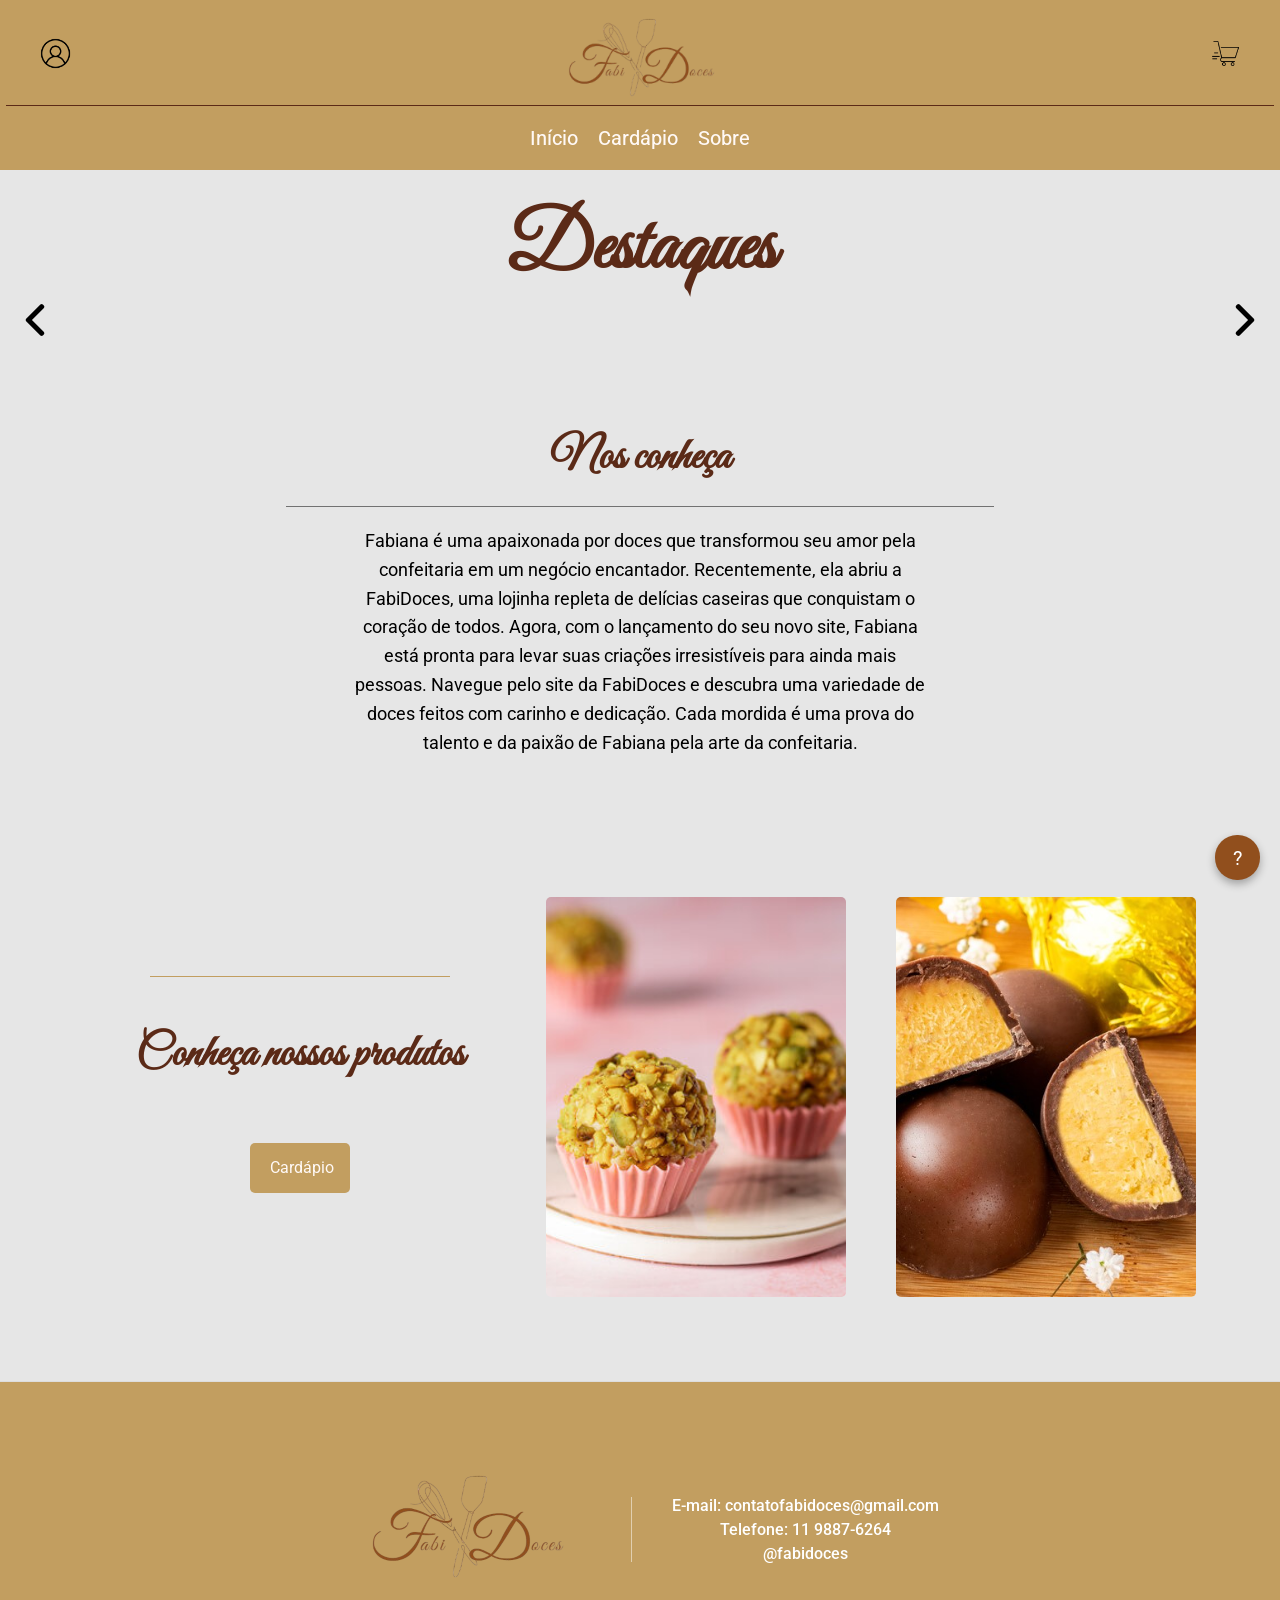
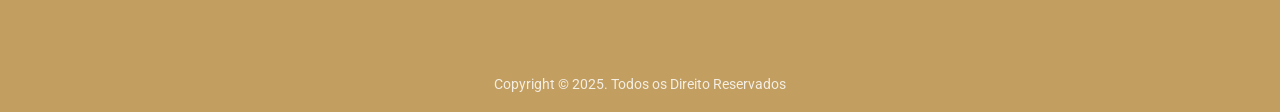
<file: fabidoces/index.html>
<!DOCTYPE html>
<html lang="pt-br">

<head>
    <meta charset="UTF-8">
    <meta name="viewport" content="width=device-width, initial-scale=1.0">
    <title>FabiDoces</title>

    <link rel="preconnect" href="https://fonts.googleapis.com">
    <link rel="preconnect" href="https://fonts.gstatic.com" crossorigin>
    <link href="https://fonts.googleapis.com/css2?family=Roboto:ital,wght@0,100..900;1,100..900&display=swap"
        rel="stylesheet">

    <link rel="preconnect" href="https://fonts.googleapis.com">
    <link rel="preconnect" href="https://fonts.gstatic.com" crossorigin>
    <link href="https://fonts.googleapis.com/css2?family=Cal+Sans&family=Great+Vibes&display=swap" rel="stylesheet">

    <script src="js/carrinho/carrinho.js" type="module" defer></script>
    <script src="js/inicio/inicio.js" type="module" defer></script>


    <link rel="stylesheet" href="css/index.css">
</head>

<body>
    <div class="header-container">
        <header>
            <button id="icon-profile" onclick="location.href='login.html'">
                <img src="src/icones/icon-provile.png" alt="ícone pessoa">
            </button>
            <div class="logo-header"></div>
            <button id="shopping-cart" onclick="location.href='carrinho.html'">
                <img src="src/icones/icon-carrinho.png" alt="ícone carrinho">
            </button>
        </header>

        <hr class="header-hr">
        <nav>
            <button class="button-menu" onclick="location.href='index.html'">Início</button>
            <button class="button-menu" onclick="location.href='cardapio.html'">Cardápio</button>
            <button class="button-menu" onclick="location.href='sobre.html'">Sobre</button>

        </nav>
    </div>

    <div class="page-title">
        <h1>Destaques</h1>
    </div>

    <section id="secao1" class="carrossel">

        <div class="seta esquerda">
            <img src="src/icones/seta-esquerda.png" alt="Seta para a esquerda">
        </div>

        <div class="carrossel-container">
            <div class="carrossel" id="carrossel"><!-- Os produtos colocados via JavaScript --></div>
        </div>

        <div class="seta direita">
            <img src="src/icones/seta-direita.png" alt="Seta para a direita">
        </div>
    </section>

    <section id="secao2" class="sobre">
        <div class="text-sobre">
            <h2>Nos conheça</h2>
            <div class="generic-divider"></div>
            <p>Fabiana é uma apaixonada por doces que transformou seu amor pela confeitaria em um negócio encantador.
                Recentemente, ela abriu a FabiDoces, uma lojinha repleta de delícias caseiras que conquistam o coração
                de todos. Agora, com o lançamento do seu novo site, Fabiana está pronta para levar suas criações
                irresistíveis para ainda mais pessoas. Navegue pelo site da FabiDoces e descubra uma variedade de doces
                feitos com carinho e dedicação. Cada mordida é uma prova do talento e da paixão de Fabiana pela arte da
                confeitaria.</p>
        </div>
    </section>

    <section id="secao3" class="produtos">

        <div class="text-produtos">
            <hr class="top-line">
            <h2>Conheça nossos produtos</h2>
            <button class="menu-button" onclick="location.href='cardapio.html'">Cardápio</button>
        </div>

        <div class="imagens-produtos">
            <div>

                <img src="src/cardapio/Brigadeiro-Pistache.jpg" alt="" class="img-produto">
            </div>
            <div>
                <img src="src/cardapio/Trufa-Maracuja.jpg" alt="" class="img-produto">
            </div>
        </div>
        </div>
    </section>

    <button id="faq-btn" class="botao-faq-flutuante">?</button>

    <footer id="contato" class="footer-container">
        <div class="footer-content">
            <div class="footer-logo">
                <img src="src/images/FabiDoces-logo.png" alt="Logo FabiDoces">
            </div>

            <div class="footer-divider"></div>

            <div class="footer-info">
                <p>E-mail: contatofabidoces@gmail.com</p>
                <p>Telefone: 11 9887-6264</p>
                <p>@fabidoces</p>
            </div>
        </div>
        <div class="footer-copyright">
            <p>Copyright © 2025. Todos os Direito Reservados </p>
        </div>
    </footer>

    <div id="faq-popup" class="popup-faq">
        <div class="popup-faq-conteudo">
            <span id="close-faq" class="popup-close-faq">&times;</span>
            <h2>Como as encomendas funcionam?</h2>
            <p>Ao confirmar seus dados e finalizar o pedido, você estará realizando uma <strong>reserva</strong>. O
                pagamento
                será efetuado imediatamente após essa confirmação. A validação da reserva será enviada por e-mail e,
                caso não
                seja possível concluir o processo, você receberá o reembolso.</p>
        </div>
    </div>

</body>

</html>
</file>
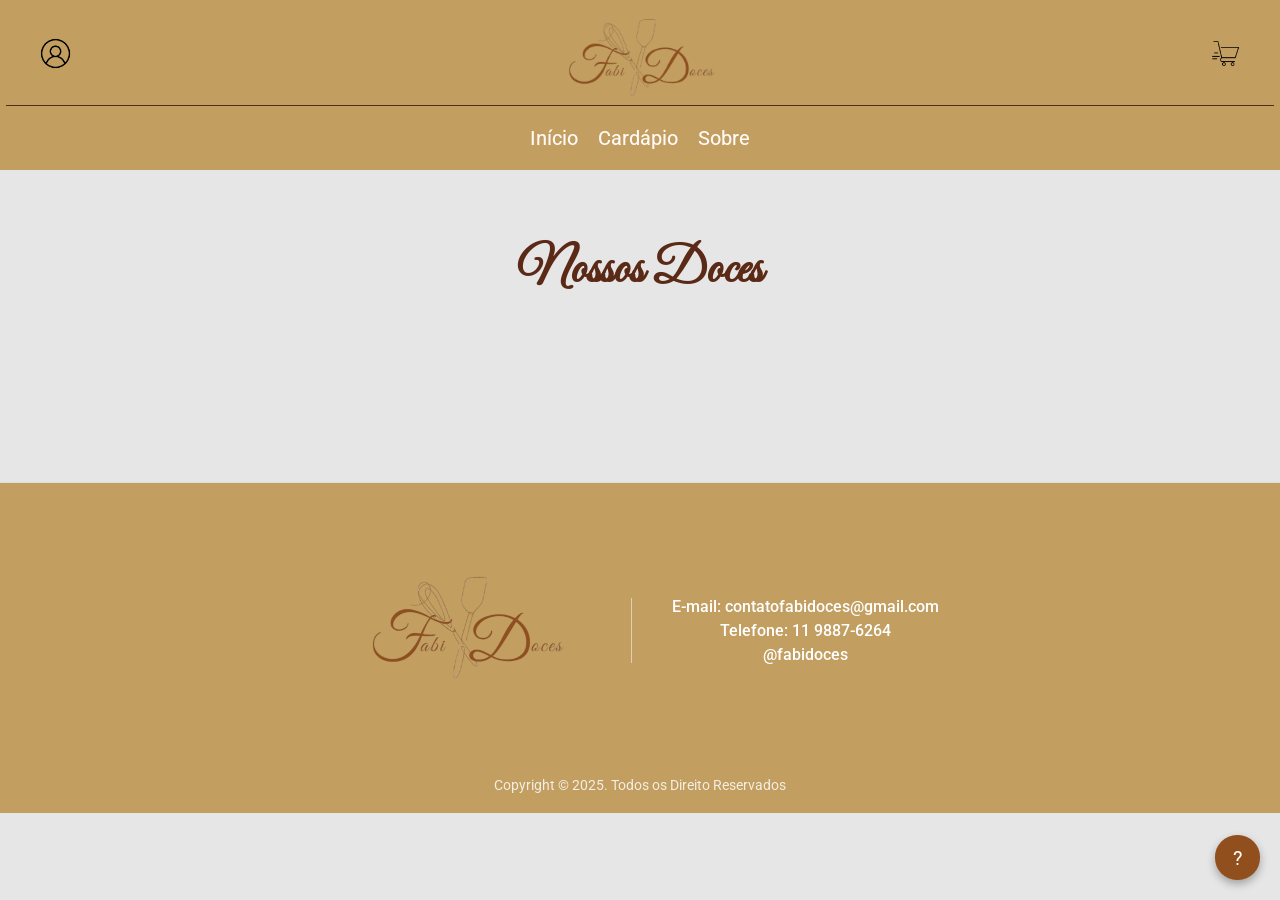
<file: fabidoces/cardapio.html>
<!DOCTYPE html>
<html lang="pt-br">

<head>
  <meta charset="UTF-8">
  <meta name="viewport" content="width=device-width, initial-scale=1.0">
  <link rel="stylesheet" href="css/index.css">
  <link rel="stylesheet" href="css/cardapio.css">

  <link rel="preconnect" href="https://fonts.googleapis.com">
  <link rel="preconnect" href="https://fonts.gstatic.com" crossorigin>
  <link href="https://fonts.googleapis.com/css2?family=Cal+Sans&family=Great+Vibes&display=swap" rel="stylesheet">
  <link rel="preconnect" href="https://fonts.googleapis.com">
  <link rel="preconnect" href="https://fonts.gstatic.com" crossorigin>
  <link
    href="https://fonts.googleapis.com/css2?family=Cormorant+Garamond:ital,wght@0,300;0,400;0,500;0,600;0,700;1,300;1,400;1,500;1,600;1,700&family=League+Script&family=Poppins:ital,wght@0,100;0,200;0,300;0,400;0,500;0,600;0,700;0,800;0,900;1,100;1,200;1,300;1,400;1,500;1,600;1,700;1,800;1,900&family=Roboto:ital,wght@0,100;0,300;0,400;0,500;0,700;0,900;1,100;1,300;1,400;1,500;1,700;1,900&display=swap"
    rel="stylesheet">

  <link rel="stylesheet" href="https://cdnjs.cloudflare.com/ajax/libs/font-awesome/6.7.2/css/all.min.css"
    integrity="sha512-Evv84Mr4kqVGRNSgIGL/F/aIDqQb7xQ2vcrdIwxfjThSH8CSR7PBEakCr51Ck+w+/U6swU2Im1vVX0SVk9ABhg=="
    crossorigin="anonymous" referrerpolicy="no-referrer" />

  <!--Adicionar favicon personalizado posteriormente-->>

  <script src="js/cardapio/cardapio.js" type="module" defer></script>
  <script src="js/carrinho/carrinho.js" type="module" defer></script>
  <script src="js/inicio/inicio.js" type="module" defer></script>



  <title>Cardápio FabiDoces</title>
</head>

<body>

  <div class="header-container">
    <header>
      <button id="icon-profile" onclick="location.href='login.html'">
        <img src="src/icones/icon-provile.png" alt="ícone pessoa">
      </button>
      <div class="logo-header"></div>
      <button id="shopping-cart" onclick="location.href='carrinho.html'">
        <img src="src/icones/icon-carrinho.png" alt="ícone carrinho">
      </button>
    </header>

    <hr class="header-hr">
    <nav>
      <button class="button-menu" onclick="location.href='index.html'">Início</button>
      <button class="button-menu" onclick="location.href='cardapio.html'">Cardápio</button>
      <button class="button-menu" onclick="location.href='sobre.html'">Sobre</button>
    </nav>
  </div>

  <div class="title-menu">
    <h2>Nossos Doces</h2>
  </div>

  <section>
    <div class="imagens-produtos-menu" id="container-composer"></div>
  </section>

  <button id="faq-btn" class="botao-faq-flutuante">?</button>

  <footer id="contato" class="footer-container">
    <div class="footer-content">
      <div class="footer-logo">
        <img src="src/images/FabiDoces-logo.png" alt="Logo FabiDoces">
      </div>

      <div class="footer-divider"></div>

      <div class="footer-info">
        <p>E-mail: contatofabidoces@gmail.com</p>
        <p>Telefone: 11 9887-6264</p>
        <p>@fabidoces</p>
      </div>
    </div>
    <div class="footer-copyright">
      <p>Copyright © 2025. Todos os Direito Reservados </p>
    </div>
  </footer>

  <div id="faq-popup" class="popup-faq">
    <div class="popup-faq-conteudo">
      <span id="close-faq" class="popup-close-faq">&times;</span>
      <h2>Como as encomendas funcionam?</h2>
      <p>Ao confirmar seus dados e finalizar o pedido, você estará realizando uma <strong>reserva</strong>. O pagamento
        será efetuado imediatamente após essa confirmação. A validação da reserva será enviada por e-mail e, caso não
        seja possível concluir o processo, você receberá o reembolso.</p>
    </div>
  </div>

</body>

</html>
</file>
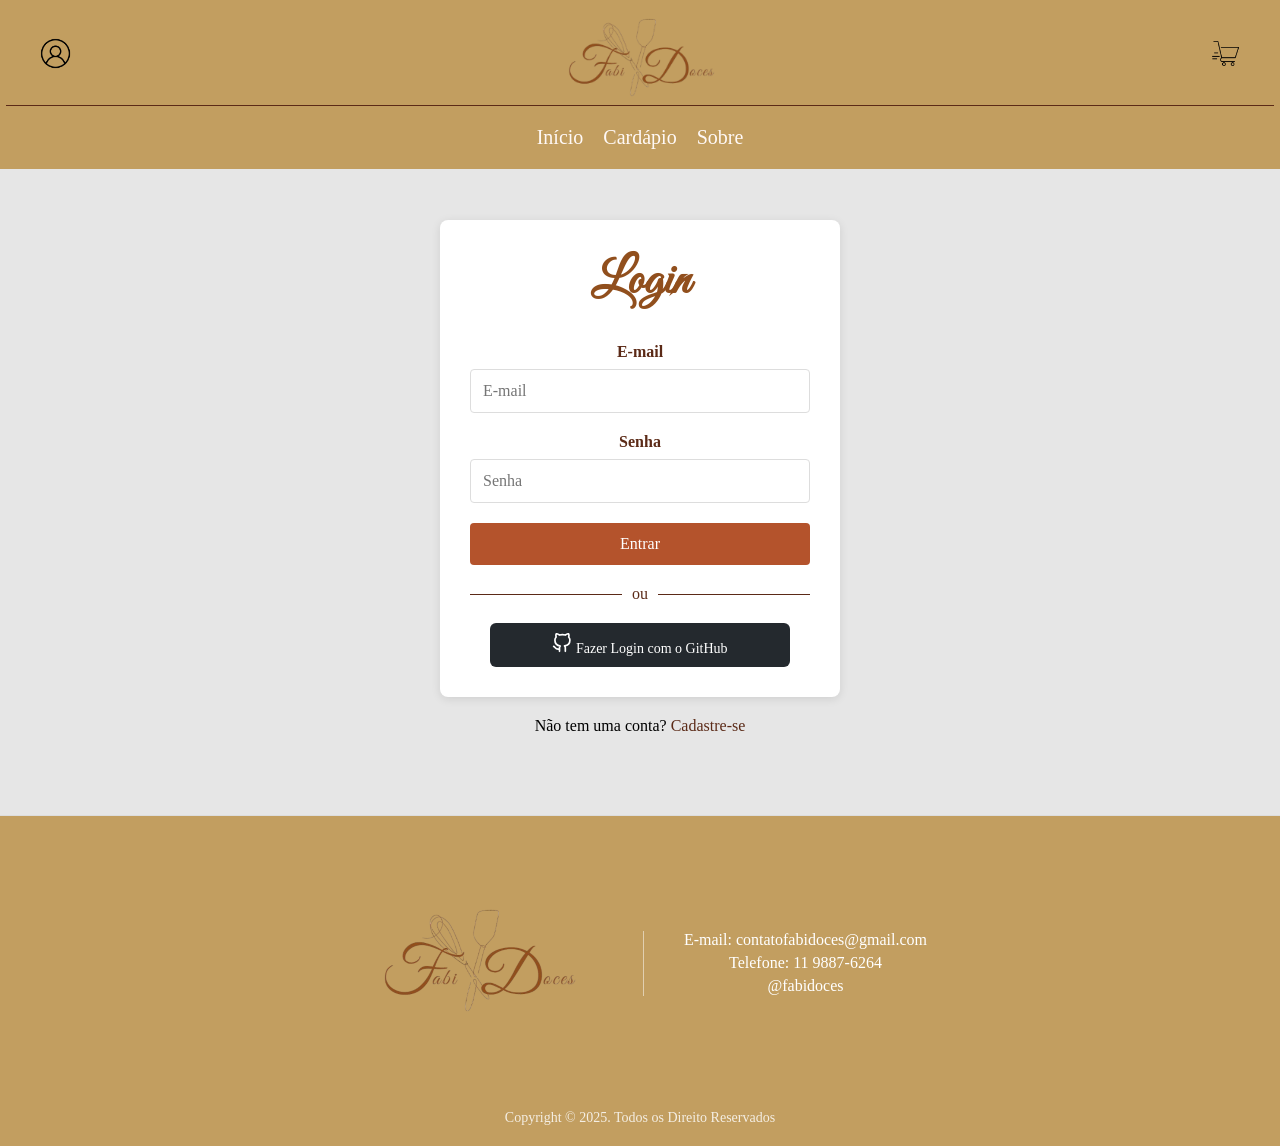
<file: fabidoces/login.html>
<!DOCTYPE html>
<html lang="pt-br">

<head>
    <meta charset="UTF-8">
    <meta name="viewport" content="width=device-width, initial-scale=1.0">
    <link rel="preconnect" href="https://fonts.googleapis.com">
    <link rel="preconnect" href="https://fonts.gstatic.com" crossorigin>
    <link href="https://fonts.googleapis.com/css2?family=Cal+Sans&family=Great+Vibes&display=swap" rel="stylesheet">
    <title>Login</title>
    <link rel="stylesheet" href="css/index.css">
    <link rel="stylesheet" href="css/login.css">
    <!-- Adicione esta linha para o login com Google -->
</head>

<body>
    <div class="header-container">
        <header>
            <button id="icon-profile" onclick="location.href='login.html'">
                <img src="src/icones/icon-provile.png" alt="ícone pessoa">
            </button>
            <div class="logo-header"></div>
            <button id="shopping-cart" onclick="location.href='carrinho.html'">
                <img src="src/icones/icon-carrinho.png" alt="ícone carrinho">
            </button>
        </header>

        <hr class="header-hr">
        <nav>
            <button class="button-menu" onclick="location.href='index.html'">Início</button>
            <button class="button-menu" onclick="location.href='cardapio.html'">Cardápio</button>
            <button class="button-menu" onclick="location.href='sobre.html'">Sobre</button>
        </nav>
    </div>

    <div class="main-content">
        <div class="login-container">
            <div class="title">
                <h2>Login</h2>
            </div>

            <form>
                <div class="form-group">
                    <label for="email">E-mail</label>
                    <input type="email" id="email" placeholder="E-mail">
                </div>

                <div class="form-group">
                    <label for="senha">Senha</label>
                    <input type="password" id="senha" placeholder="Senha">
                </div>

                <button type="submit" class="login-button" id="login-button">Entrar</button>

                <div class="divider">ou</div>


                <div class="github-login-container">
                    <div class="github-login">
                        <button onclick="githubLogin()" class="github-login-button" id="github-login-button">
                            <svg xmlns="http://www.w3.org/2000/svg" width="24" height="24" viewBox="0 0 24 24"
                                fill="none" stroke="currentColor" stroke-width="2" stroke-linecap="round"
                                stroke-linejoin="round">
                                <path
                                    d="M9 19c-5 1.5-5-2.5-7-3m14 6v-3.87a3.37 3.37 0 0 0-.94-2.61c3.14-.35 6.44-1.54 6.44-7A5.44 5.44 0 0 0 20 4.77 5.07 5.07 0 0 0 19.91 1S18.73.65 16 2.48a13.38 13.38 0 0 0-7 0C6.27.65 5.09 1 5.09 1A5.07 5.07 0 0 0 5 4.77a5.44 5.44 0 0 0-1.5 3.78c0 5.42 3.3 6.61 6.44 7A3.37 3.37 0 0 0 9 18.13V22">
                                </path>
                            </svg>
                            Fazer Login com o GitHub
                        </button>
                    </div>
                </div>


        </div>

        <div class="register-link">
            <p>Não tem uma conta? <a href="cadastro.html">Cadastre-se</a></p>
        </div>
        </form>
    </div>
    </div>

    <footer id="contato" class="footer-container">
        <div class="footer-content">
            <div class="footer-logo">
                <img src="src/images/FabiDoces-logo.png" alt="Logo FabiDoces">
            </div>

            <div class="footer-divider"></div>

            <div class="footer-info">
                <p>E-mail: contatofabidoces@gmail.com</p>
                <p>Telefone: 11 9887-6264</p>
                <p>@fabidoces</p>
            </div>
        </div>
        <div class="footer-copyright">
            <p>Copyright © 2025. Todos os Direito Reservados </p>
        </div>
    </footer>

    <script src="https://accounts.google.com/gsi/client" async defer></script>
    <script src="js/login/login.js"></script>

</body>

</html>
</file>
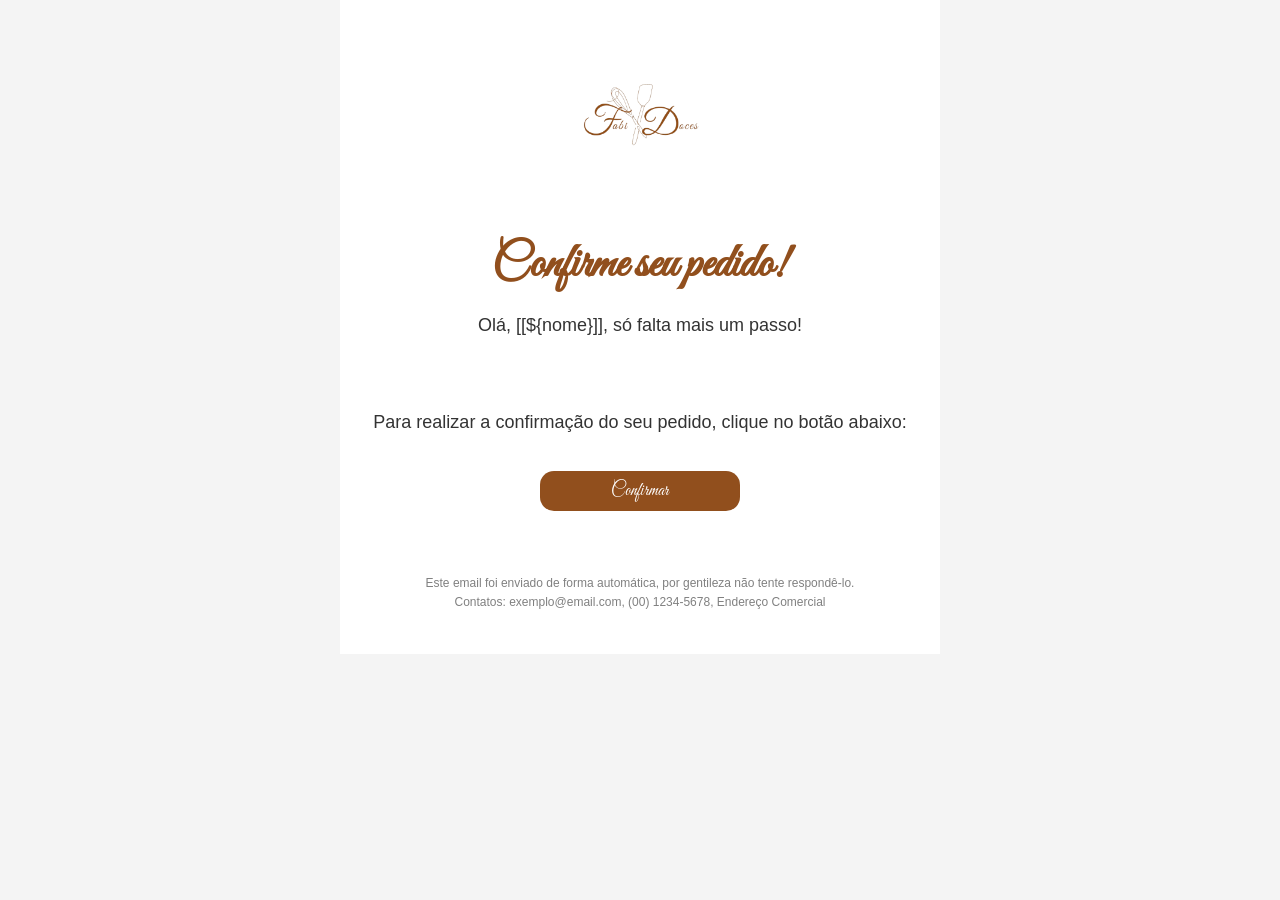
<file: fabidoces/target/classes/templates/confirmacao.html>
<!DOCTYPE html>
<html lang="pt-br" style="margin: 0; padding: 0; width: 100%; box-sizing: border-box;">
<head>
    <meta charset="UTF-8">
    <meta name="viewport" content="width=device-width, initial-scale=1.0">
    <title>Confirmação de Email</title>
    <link rel="preconnect" href="https://fonts.googleapis.com">
    <link rel="preconnect" href="https://fonts.gstatic.com" crossorigin>
    <link href="https://fonts.googleapis.com/css2?family=Great+Vibes&display=swap" rel="stylesheet">
</head>
<body style="margin: 0; padding: 0; font-family: Arial, sans-serif; font-size: 18px; color: #333; background-color: #f4f4f4;">
<!-- Container -->
<table width="100%" cellpadding="0" cellspacing="0" style="max-width: 600px; margin: 0 auto; background-color: #ffffff;">
    <tr>
        <td style="padding: 20px;">
            <!-- Header -->
            <table width="100%" cellpadding="0" cellspacing="0">
                <tr>
                    <!--Imagem-->
                    <td style="text-align: center; padding: 20px 0;">
                        <img src="[data-uri]" alt="Logo" style="width: 150px; height: auto;">
                    </td>
                </tr>
            </table>

            <!-- Conteúdo -->
            <table width="100%" cellpadding="0" cellspacing="0">
                <tr>
                    <td style="text-align: center; padding: 20px 0;">
                        <h1 style="font-family: 'Great Vibes', cursive; font-size: 48px; margin: 0; color: #914F1D;">
                            Confirme seu pedido!
                        </h1>
                        <p style="margin-top: 20px; font-size: 18px;">
                            Olá, [[${nome}]], só falta mais um passo!
                        </p>
                    </td>
                </tr>
            </table>

            <!-- Botão de confirmação -->
            <table width="100%" cellpadding="0" cellspacing="0">
                <tr>
                    <td style="text-align: center; padding: 20px 0;">
                        <p>
                            Para realizar a confirmação do seu pedido, clique no botão abaixo:
                        </p>
                        <a th:href="${linkConfirmacao}" style="
                                display: inline-block;
                                width: 200px;
                                height: 40px;
                                line-height: 40px;
                                margin-top: 20px;
                                border-radius: 14px;
                                border: none;
                                color: white;
                                background-color: #914F1D;
                                text-decoration: none;
                                font-size: 18px;
                                font-family: 'Great Vibes', cursive;
                            ">
                            Confirmar
                        </a>
                    </td>
                </tr>
            </table>

            <!-- Footer -->
            <table width="100%" cellpadding="0" cellspacing="0">
                <tr>
                    <td style="text-align: center; padding: 40px 0 20px 0; font-size: 12px; color: gray;">
                        <p style="margin: 5px;">
                            Este email foi enviado de forma automática, por gentileza não tente respondê-lo.
                        </p>
                        <p style="margin: 5px;">
                            Contatos: exemplo@email.com, (00) 1234-5678, Endereço Comercial
                        </p>
                    </td>
                </tr>
            </table>
        </td>
    </tr>
</table>
</body>
</html>
</file>
<file: fabidoces/css/index.css>
* {
   margin: 0;
   padding: 0;
   box-sizing: border-box;
   font-family: 'Roboto';
}

body {
   background-color: var(--background-color);
   margin: 0;
   padding: 0;
   text-align: center;
   scroll-behavior: smooth;
   padding-top: 130px;
   height: 100%;
   width: 100
}

:root {
   --primary-color: rgb(194, 158, 96);

   --secondary-color-light: #b4532c;
   --secondary-color-dark: #5b2a17;
   --secondary-color-dark2: #914F1D;

   --text-color-1: black;
   --text-color-2: #fff9f6;

   --background-color: #E6E6E6;
   --background-color-dark: black;
}

.header-hr {
   background-color: var(--secondary-color-dark);
}

.header-container {
   position: fixed;
   top: 0;
   left: 0;
   width: 100%;
   background-color: var(--primary-color);
   z-index: 1000;
}

hr {
   border: none;
   height: 1px;
   background-color: var(--primary-color);
   width: 99%;
   margin: 20px auto;
}

header {
   display: flex;
   justify-content: center;
   align-items: center;
   height: 85px;
   background-color: var(--primary-color);
   font-size: 30px;
   font-weight: bold;
   padding: 0 20px;
   position: relative;
}

.logo-header {
   width: 190px;
   height: 160px;
   justify-content: center;
   align-items: center;
   background-image: url("../src/images/FabiDoces-logo.png");
   background-size: 100%;
   background-position: auto;
   background-repeat: no-repeat;
}

#shopping-cart {
   background-color: transparent;
   align-items: center;
   border: none;
   height: 40px;
   width: 40px;
   font-size: 16px;
   cursor: pointer;
   transition: color .4s;
   position: absolute;
   right: 35px;
   top: 35px;
}

#shopping-cart img {
   height: 35px;
   width: 35px;
   transition: 0.6s;
}

#shopping-cart img:hover {
   height: 40px;
   width: 40px;
}

#icon-profile {
   background-color: transparent;
   align-items: center;
   border: none;
   height: 40px;
   width: 40px;
   font-size: 16px;
   cursor: pointer;
   transition: color .4s;
   position: absolute;
   left: 35px;
   top: 35px;
}

#icon-profile img {
   height: 35px;
   width: 35px;
   transition: 0.6s;
}

#icon-profile img:hover {
   height: 40px;
   width: 40px;
}

nav {
   display: flex;
   justify-content: center;
   gap: 20px;
   margin-top: 10px;
   text-decoration: none;
}

.button-menu {
   color: var(--text-color-2);
   text-decoration: none;
   border: none;
   background: transparent;
   cursor: pointer;
   font-size: 20px;
   font-weight: 440;
   margin-bottom: 20px;
   transition: 0.6s;
}

.button-menu:hover {
   font-size: 22px;
   color: var(--secondary-color-dark);
   transform: translateY(-3px);
}

.sobre {
   display: flex;
   justify-content: center;
   align-items: center;
   margin: 50px;
}

.text-sobre {
   margin-top: 40px;
}

.text-sobre h2 {
   font-size: 30px;
   margin-bottom: 20px;
}

.text-sobre p {
   font-size: 18px;
   line-height: 1.6;
   margin-bottom: 20px;
   padding: 0px 300px;
}

.produtos {
   display: grid;
   grid-template-columns: repeat(2, 1fr);
   align-items: center;
   justify-items: center;
   gap: 30px;
   max-width: 1200px;
   width: 90vw;
   margin: 0 auto;
   padding: 20px;
}

.top-line {
   width: 300px;
   border: none;
   height: 1px;
   background-color: var(--primary-color);
}

.text-produtos {
   display: flex;
   flex-direction: column;
   justify-content: center;
   align-items: center;
}

.text-produtos h2 {
   font-size: 30px;
   margin-top: 30px;
   margin-bottom: 60px;

}

.menu-button {
   background-color: var(--primary-color);
   color: var(--text-color-2);
   border: none;
   padding: 10px 20px;
   font-size: 16px;
   cursor: pointer;
   border-radius: 5px;
   height: 50px;
   width: 100px;
   transition: 0.6s;
}

.menu-button:hover {
   height: 60px;
   width: 110px;
   background-color: var(--background-color);
   color: var(--primary-color);
   border: 1px solid var(--primary-color);
   transform: translateY(-5px);
}

.imagens-produtos {
   display: flex;
   gap: 50px;
   justify-content: center;
   align-items: center;
}

.img-produto {
   width: 300px;
   height: 400px;
   object-fit: cover;
   border-radius: 5px;
   flex-wrap: wrap;
   margin-top: 50px;
}

section {
   scroll-margin-top: 50px;
}

.scroll-nav {
   position: fixed;
   top: 50%;
   right: 20px;
   transform: translateY(-50%);
   display: flex;
   flex-direction: column;
   gap: 10px;
   z-index: 1000;
}

.scroll-nav .dot {
   width: 14px;
   height: 14px;
   border-radius: 50%;
   border: 2px solid var(--background-color-dark);
   background-color: transparent;
   transition: background-color 0.3s;
}

.scroll-nav .dot.active {
   background-color: var(--background-color-dark);
}

.scroll-nav .dot:hover {
   background-color: var(--background-color-dark);
   cursor: pointer;
}

.footer-container {
   margin-top: 60px;
   background-color: var(--primary-color);
   padding: 20px 0;
   text-align: center;
   border-top: 1px solid #ddd;
   height: 100%;
}

.footer-content {
   display: flex;
   justify-content: center;
   align-items: center;
   gap: 40px;
   flex-wrap: wrap;
   height: 100%;
}

.footer-logo img {
   width: auto;
   max-width: 250px;
   height: auto;
}

.footer-info p {
   margin: 5px 0;
   font-size: 16px;
   color: #fff;
   font-weight: 500;
}

.footer-copyright {
   margin-top: 20px;
   font-size: 14px;
   color: #ffffffd2;
}

.footer-divider {
   width: 1px;
   height: 65px;
   background-color: #ffffff80;
}

.generic-divider {
   width: 60%;
   height: 1px;
   margin: auto;
   margin-bottom: 20px;
   background-color: #00000080;
}

.text-sobre h2,
.text-produtos h2 {
   font-family: 'Great Vibes', cursive;
   font-size: 45px;
   color: var(--secondary-color-dark);
}

/* Carrosel */

.page-title {
   margin-top: 70px;
   font-size: 40px;

}

.page-title h1 {
   font-family: 'Great Vibes', cursive;
   color: var(--secondary-color-dark);
}

.carrossel-container {
   position: relative;
   width: 90%;
   max-width: 1200px;
   margin: 0px auto;
   overflow: hidden;
   padding: 20px 0;
}

.carrossel {
   display: flex;
   gap: 30px;
   transition: transform 0.5s ease;
   will-change: transform;
}

.produto {
   position: relative;
   width: 250px;
   height: 350px;
   flex-shrink: 0;
   border-radius: 5px;
   overflow: hidden;
   box-shadow: 0 4px 12px rgba(0, 0, 0, 0.15);
   background-color: white;
   transition: transform 0.3s ease, z-index 0.3s ease, width 0.3s ease;
   z-index: 1;
}

.produto img {
   width: 100%;
   height: 100%;
   object-fit: cover;
   transition: transform 0.3s ease;
   border-radius: 5px;
}

.produto:hover {
   transform: scale(1.05);
   z-index: 10;
}

.descricao {
   position: absolute;
   bottom: 0;
   width: 100%;
   padding: 15px;
   background: rgba(0, 0, 0, 0.75);
   color: white;
   text-align: center;
   opacity: 0;
   transition: opacity 0.3s ease;
   display: flex;
   flex-direction: column;
   align-items: center;
   justify-content: center;
   word-wrap: break-word;
   white-space: normal;
   gap: 10px;
   box-sizing: border-box;
}

.descricao h3,
.descricao p {
   margin: 0;
   padding: 0 10px;
   max-width: 100%;
   word-break: break-word;
}

.add-Carrinho {
   background-color: var(--secondary-color-light);
   border: none;
   border-radius: 8px;
   color: white;
   padding: 10px 20px;
   cursor: pointer;
   font-weight: bold;
   transition: transform 0.3s ease, background-color 0.3s ease;
   width: fit-content;
}

.produto:hover .descricao {
   opacity: 1;
}

.add-Carrinho:hover {
   transform: translateY(-5px);
   background-color: var(--secondary-color-dark2);
}

.seta {
   position: absolute;
   top: 50%;
   transform: translateY(-50%);
   font-size: 2rem;
   color: white;
   padding: 10px;
   cursor: pointer;
   border-radius: 50%;
   z-index: 20;
   user-select: none;
   transition: all 0.2s ease;
   width: 40px;
   height: 40px;
   display: flex;
   align-items: center;
   justify-content: center;
}

.seta:active {
   transform: translateY(-50%) scale(0.85);
}

.seta.esquerda {
   left: 15px;
}

.seta.direita {
   right: 15px;
}

.botao-faq-flutuante {
   position: fixed;
   bottom: 20px;
   right: 20px;
   width: 45px;
   height: 45px;
   border-radius: 22px;
   background-color: var(--secondary-color-dark2);
   color: white;
   font-size: 20px;
   border: none;
   cursor: pointer;
   box-shadow: 0 4px 8px rgba(0, 0, 0, 0.3);
   z-index: 999;
}

.botao-faq-flutuante:hover {
   background-color: var(--secondary-color-dark);
   transition: 0.6s;
}

.popup-faq {
   display: none;
   position: fixed;
   top: 0;
   left: 0;
   width: 100%;
   height: 100%;
   background: rgba(0, 0, 0, 0.7);
   backdrop-filter: blur(4px);
   z-index: 1500;
   justify-content: center;
   align-items: center;
}

.popup-close-faq {
   position: absolute;
   top: 15px;
   right: 20px;
   font-size: 1.8rem;
   color: #000000;
   background: transparent;
   cursor: pointer;
   z-index: 1600;
}

.popup-faq-conteudo {
   position: relative;
   background: white;
   width: 90%;
   max-width: 520px;
   border-radius: 10px;
   box-shadow: 0 5px 20px rgba(0, 0, 0, 0.3);
   padding: 40px 20px 20px;
   animation: popupFadeIn 0.3s ease-out;
   text-align: center;
}

.popup-faq-conteudo h2 {
   margin-top: 0;
   font-weight: 700;
   font-size: 1.7rem;
   color: var(--secondary-color-dark2);
}

.popup-faq-conteudo p {
   font-size: 1rem;
   color: #3f3f3f;
   margin: 15px 0;
   line-height: 1.5;
}

.popup-faq-conteudo button#close-faq {
   background-color: var(--secondary-color-dark2);
   color: white;
   border: none;
   padding: 10px 20px;
   border-radius: 10px;
   font-size: 1rem;
   cursor: pointer;
   transition: background-color 0.3s ease;
}

.popup-faq-conteudo button#close-faq:hover {
   background-color: var(--secondary-color-dark);
}

@keyframes popupFadeIn {
   from {
      opacity: 0;
      transform: scale(0.95);
   }

   to {
      opacity: 1;
      transform: scale(1);
   }
}

/* Responsividade para tablets (768px - 1024px) */
@media screen and (max-width: 1024px) {
   body {
      padding-top: 120px;
   }

   .logo-header {
      width: 160px;
      height: 135px;
   }

   #shopping-cart,
   #icon-profile {
      top: 30px;
   }

   .text-sobre p {
      padding: 0 150px;
   }

   .carrossel-container {
      margin: 60px auto;
      width: 100%;
   }

   .produto {
      width: 220px;
      height: 320px;
   }

   .img-produto {
      width: 250px;
      height: 350px;
   }
}

/* Responsividade para tablets pequenos (600px - 768px) */
@media screen and (max-width: 768px) {
   body {
      padding-top: 110px;
   }

   header {
      height: 70px;
   }

   .logo-header {
      width: 140px;
      height: 120px;
   }

   #shopping-cart,
   #icon-profile {
      top: 25px;
   }

   #shopping-cart img,
   #icon-profile img {
      width: 30px;
      height: 30px;
   }

   .text-sobre p {
      padding: 0 50px;
   }

   .produtos {
      grid-template-columns: 1fr;
   }

   .imagens-produtos {
      flex-direction: column;
      gap: 20px;
   }

   .img-produto {
      width: 280px;
      height: 380px;
   }

   .carrossel-container {
      margin: 40px auto;
   }

   .produto {
      width: 200px;
      height: 280px;
   }
}

@media screen and (max-width: 600px) {
   body {
      padding-top: 100px;
   }

   header {
      height: 60px;
      font-size: 24px;
      padding: 0 15px;
      justify-content: space-between;
      position: relative;
   }

   .logo-header {
      width: 120px;
      height: 100px;
      position: absolute;
      left: 50%;
      transform: translateX(-50%);
      z-index: 1;
   }

   #shopping-cart {
      position: absolute;
      right: 15px;
      top: 20px;
      left: auto;
   }

   #icon-profile {
      position: absolute;
      left: 15px;
      top: 20px;
      right: auto;
   }

   #shopping-cart img,
   #icon-profile img {
      width: 25px;
      height: 25px;
   }

   .button-menu {
      font-size: 16px;
      margin-bottom: 15px;
   }

   .text-sobre p {
      padding: 0 20px;
      font-size: 16px;
   }

   .text-produtos h2 {
      font-size: 24px;
      margin-bottom: 30px;
   }

   .img-produto {
      width: 250px;
      height: 350px;
   }

   /* Carrossel */
   .carrossel-container {
      margin: 30px auto;
      width: 95vw;
   }

   .produto {
      width: 180px;
      height: 250px;
   }

   .seta {
      width: 30px;
      height: 30px;
   }

   .seta img {
      width: 20px;
      height: 20px;
   }

   /* Footer */
   .footer-content {
      flex-direction: column;
      gap: 20px;
   }

   .footer-divider {
      width: 80%;
      height: 1px;
      margin: 10px 0;
   }

   .footer-info {
      text-align: center;
   }
}
</file>
<file: fabidoces/css/cardapio.css>
:root {
    --primary-color: rgb(194, 158, 96);

    --secondary-color-light: #b4532c;
    --secondary-color-dark: #5b2a17;
    --secondary-color-dark2: #914F1D;

    --text-color-1: black;
    --text-color-2: #fff9f6;

    --background-color: #E6E6E6;
    --background-color-dark: black;
}

*{
    font-family: Roboto;
}


.title-menu {
    font-weight: bold;
    z-index: 1;
    margin-top: 90px;
    margin-bottom: 20px;
    text-align: center;
}

.title-menu h2 {
    font-family: 'Great Vibes', cursive;
    font-size: 50px;
    color: var(--secondary-color-dark);
    font-weight: bold;
}

.imagens-produtos-menu {
    display: grid;
    grid-template-columns: repeat(auto-fill, minmax(250px, 1fr));
    gap: 50px;
    padding: 50px 5%;
    max-width: 1200px;
    margin: 0 auto;
    position: relative;
    z-index: 1;
}

.produto-container {
    display: flex;
    justify-content: center;
}

.produto {
    position: relative;
    width: 250px;
    height: 350px;
    overflow: hidden;
    border-radius: 5px;
    transition: all 0.3s ease;
    z-index: 1;
    box-shadow: 0 2px 8px rgba(0, 0, 0, 0.1);
}

.produto:hover {
    transform: scale(1.05);
    z-index: 10;
    width: 300px;
 
}

.imagem-container-menu {
    position: relative;
    width: 100%;
    height: 100%;
    overflow: hidden;
}

.img-produto-menu {
    width: 100%;
    height: 100%;
    object-fit: cover;
    border-radius: 5px;
    transition: all 0.3s ease;
}

.descricao {
    position: absolute;
    bottom: 0;
    background: rgba(0, 0, 0, 0.7);
    color: #fff;
    width: 100%;
    padding: 15px;
    text-align: center;
    opacity: 0;
    transition: opacity 0.3s ease;
}

.imagem-container-menu:hover .descricao {
    opacity: 1;
}

.descricao h3 {
    margin: 0;
    font-size: 1.2em;
    font-weight: bold;
}

.descricao p {
    margin-top: 8px;
    font-size: 0.95em;
    line-height: 1.4em;
}

.add-Carrinho {
    background-color: var(--secondary-color-light);
    border: none;
    border-radius: 10px;
    color: white;
    padding: 10px;
    margin-top: 10px;
    cursor: pointer;
    transition: 0.5s;
}

.add-Carrinho:hover {
    transform: translateY(-5px);
    background-color: var(--secondary-color-dark2);
}

@media screen and (max-width: 1024px) {
    .imagens-produtos-menu {
        grid-template-columns: repeat(auto-fill, minmax(200px, 1fr));
        gap: 30px;
    }

    .produto {
        width: 200px;
        height: 300px;
    }

    .descricao h3 {
        font-size: 1em;
    }

    .descricao p {
        font-size: 0.85em;
    }
}

@media screen and (max-width: 767px) {
    .imagens-produtos-menu {
        grid-template-columns: 1fr;
        gap: 20px;
        padding: 20px;
    }

    .produto {
        width: 100%;
        max-width: 250px;
        height: 220px;
        margin: 0 auto;
    }

    .descricao {
        padding: 10px;
    }

    .descricao h3 {
        font-size: 1em;
    }

    .descricao p {
        font-size: 0.8em;
    }
}
</file>
<file: fabidoces/css/login.css>
:root {
    --primary-color: rgb(194, 158, 96);
    --secondary-color-light: #b4532c;
    --secondary-color-dark: #5b2a17;
    --secondary-color-dark2: #914F1D;
    --text-color-1: black;
    --text-color-2: #fff9f6;
    --background-color-dark: black;
    --background-color:#e6e6e6;
}

body {
    font-family: Arial, sans-serif;
    background-color:var(--background-color);
    margin: 0;
    padding: 0;
    display: flex;
    flex-direction: column;
    min-height: 100vh;
}

.main-content {
    flex: 1;
    display: flex;
    flex-direction: column;
    align-items: center;
    justify-content: center;
    padding: 20px;
}

.login-container {
    margin-top: 200px;
    background-color: white;
    padding: 30px;
    border-radius: 8px;
    box-shadow: 0 2px 10px rgba(0, 0, 0, 0.1);
    width: 100%;
    max-width: 400px;
}

.title {
    font-family: 'Great Vibes', cursive;
    font-size: 50px;
    color: var(--secondary-color-dark);
    font-weight: bold;
    z-index: 1;
    text-align: center;
    margin-bottom: 30px;
}

.title h2 {
    font-family: 'Great Vibes', cursive;
    font-size: 50px;
    color: var(--secondary-color-dark2);
}

.form-group {
    margin-bottom: 20px;
}

.form-group label {
    display: block;
    margin-bottom: 8px;
    color: var(--secondary-color-dark);
    font-weight: bold;
}

.form-group input {
    width: 100%;
    padding: 12px;
    border: 1px solid #ddd;
    border-radius: 4px;
    font-size: 16px;
    box-sizing: border-box;
}

.login-button {
    width: 100%;
    padding: 12px;
    background-color: var(--secondary-color-light);
    color: white;
    border: none;
    border-radius: 4px;
    font-size: 16px;
    cursor: pointer;
    transition: 0.5s;
}

.login-button:hover {
    background-color: var(--background-color);
    color: var(--secondary-color-light);
    border: var(--secondary-color-dark2) 1px solid;
}

.register-link {
    text-align: center;
    margin-top: 20px;
}

.register-link a {
    color: var(--secondary-color-dark);
    text-decoration: none;
}

.register-link a:hover {
    text-decoration: underline;
}

.google-login-container {
    display: flex;
    flex-direction: column;
    align-items: center;
    width: 100%;
    margin: 20px 0;
}

.google-login {
    width: 100%;
    max-width: 300px;
    display: flex;
    justify-content: center;
}

.divider {
    display: flex;
    align-items: center;
    width: 100%;
    margin: 20px 0;
    color: var(--secondary-color-dark);
}

.divider::before,
.divider::after {
    content: "";
    flex: 1;
    border-bottom: 1px solid var(--secondary-color-dark);
}

.divider::before {
    margin-right: 10px;
}

.divider::after {
    margin-left: 10px;
}

.github-login-button {
    padding: 10px 16px;
    background-color: #24292e;
    color: white;
    border: none;
    border-radius: 6px;
    font-size: 14px;
    font-weight: 500;
    cursor: pointer;
    width: 300px;
    transition: background-color 0.2s;
}

.github-login-button:hover {
    background-color: #2c3034;
}

.github-login-button svg {
    width: 20px;
    height: 20px;
}

/* Breakpoints */

@media only screen and (max-width: 425px) {
    .main-content {
        padding-top: 120px; 
    }
    
    .login-container {
        margin-top: 40px; 
        width: 90%; 
        padding: 20px; 
    }
    
    .title h2 {
        font-size: 40px; 
    }
    
    .github-login-button {
        width: 100%; 
    }
}
</file>
